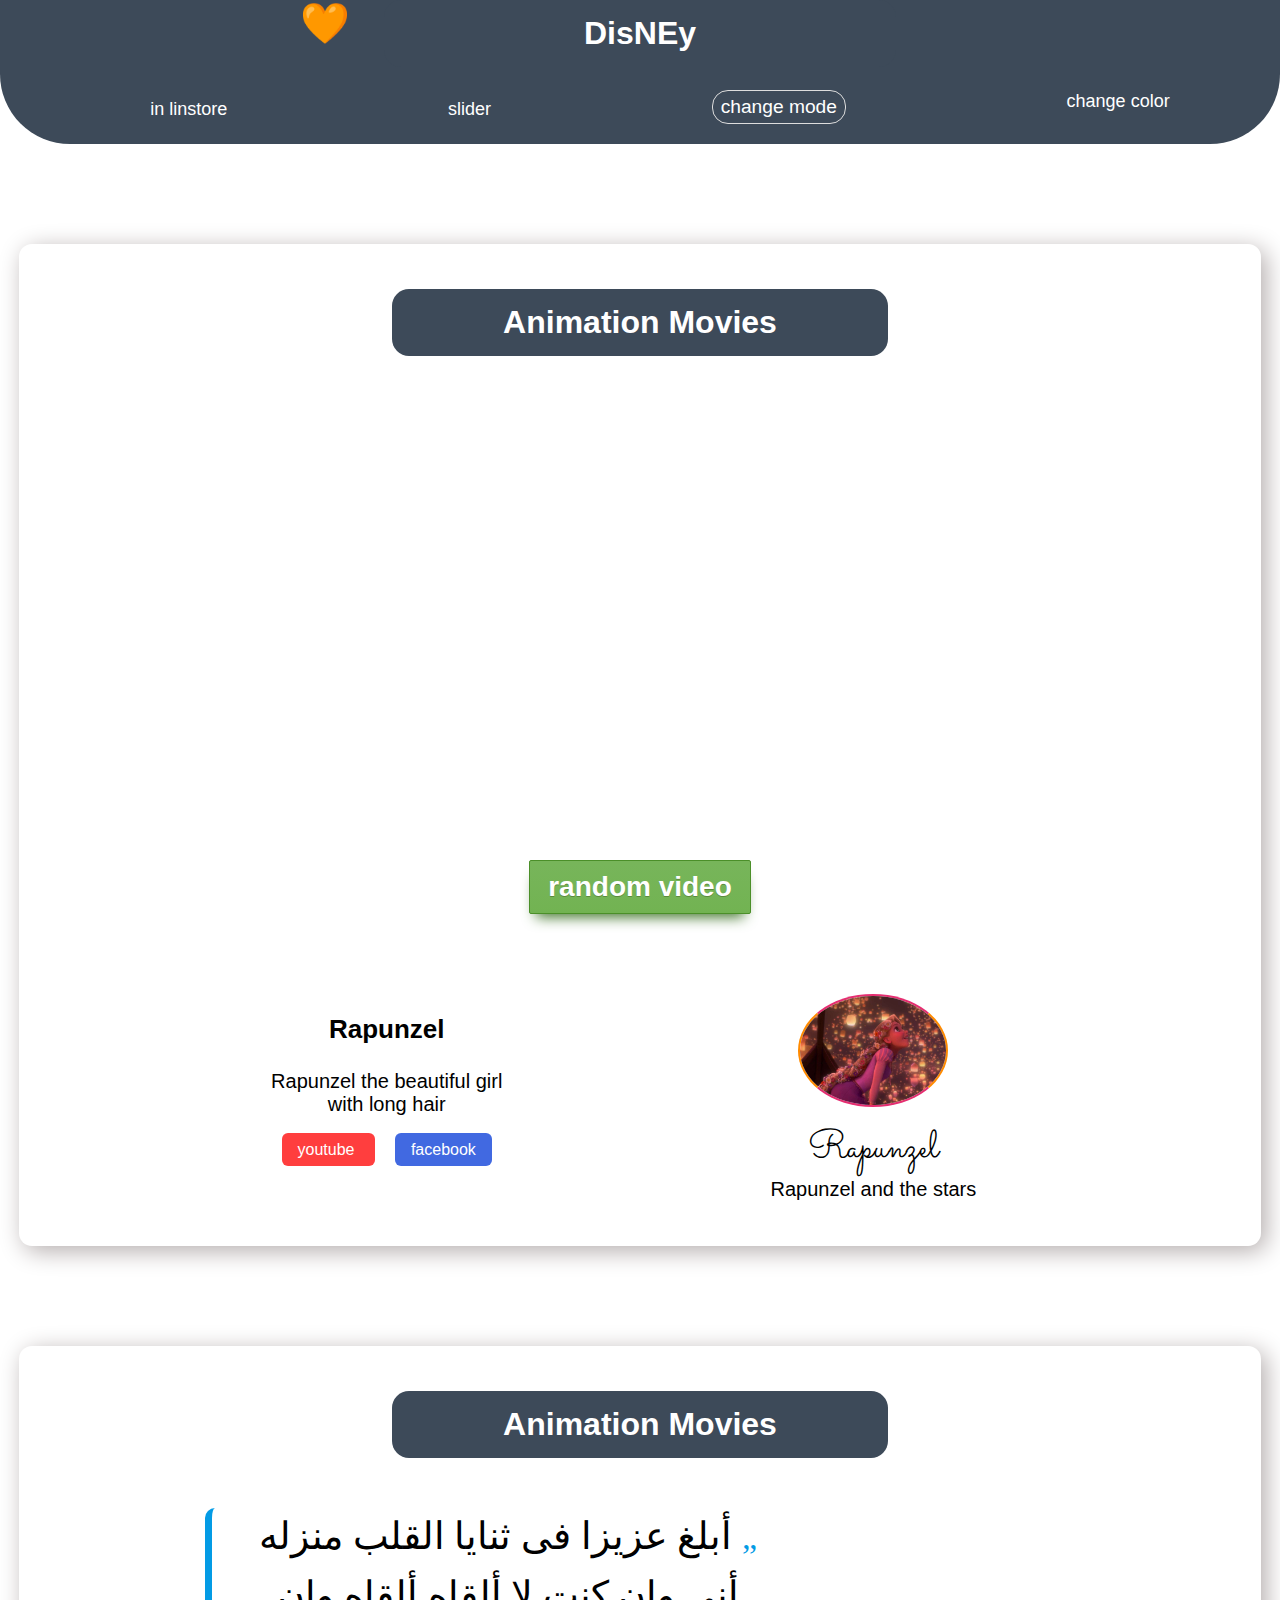
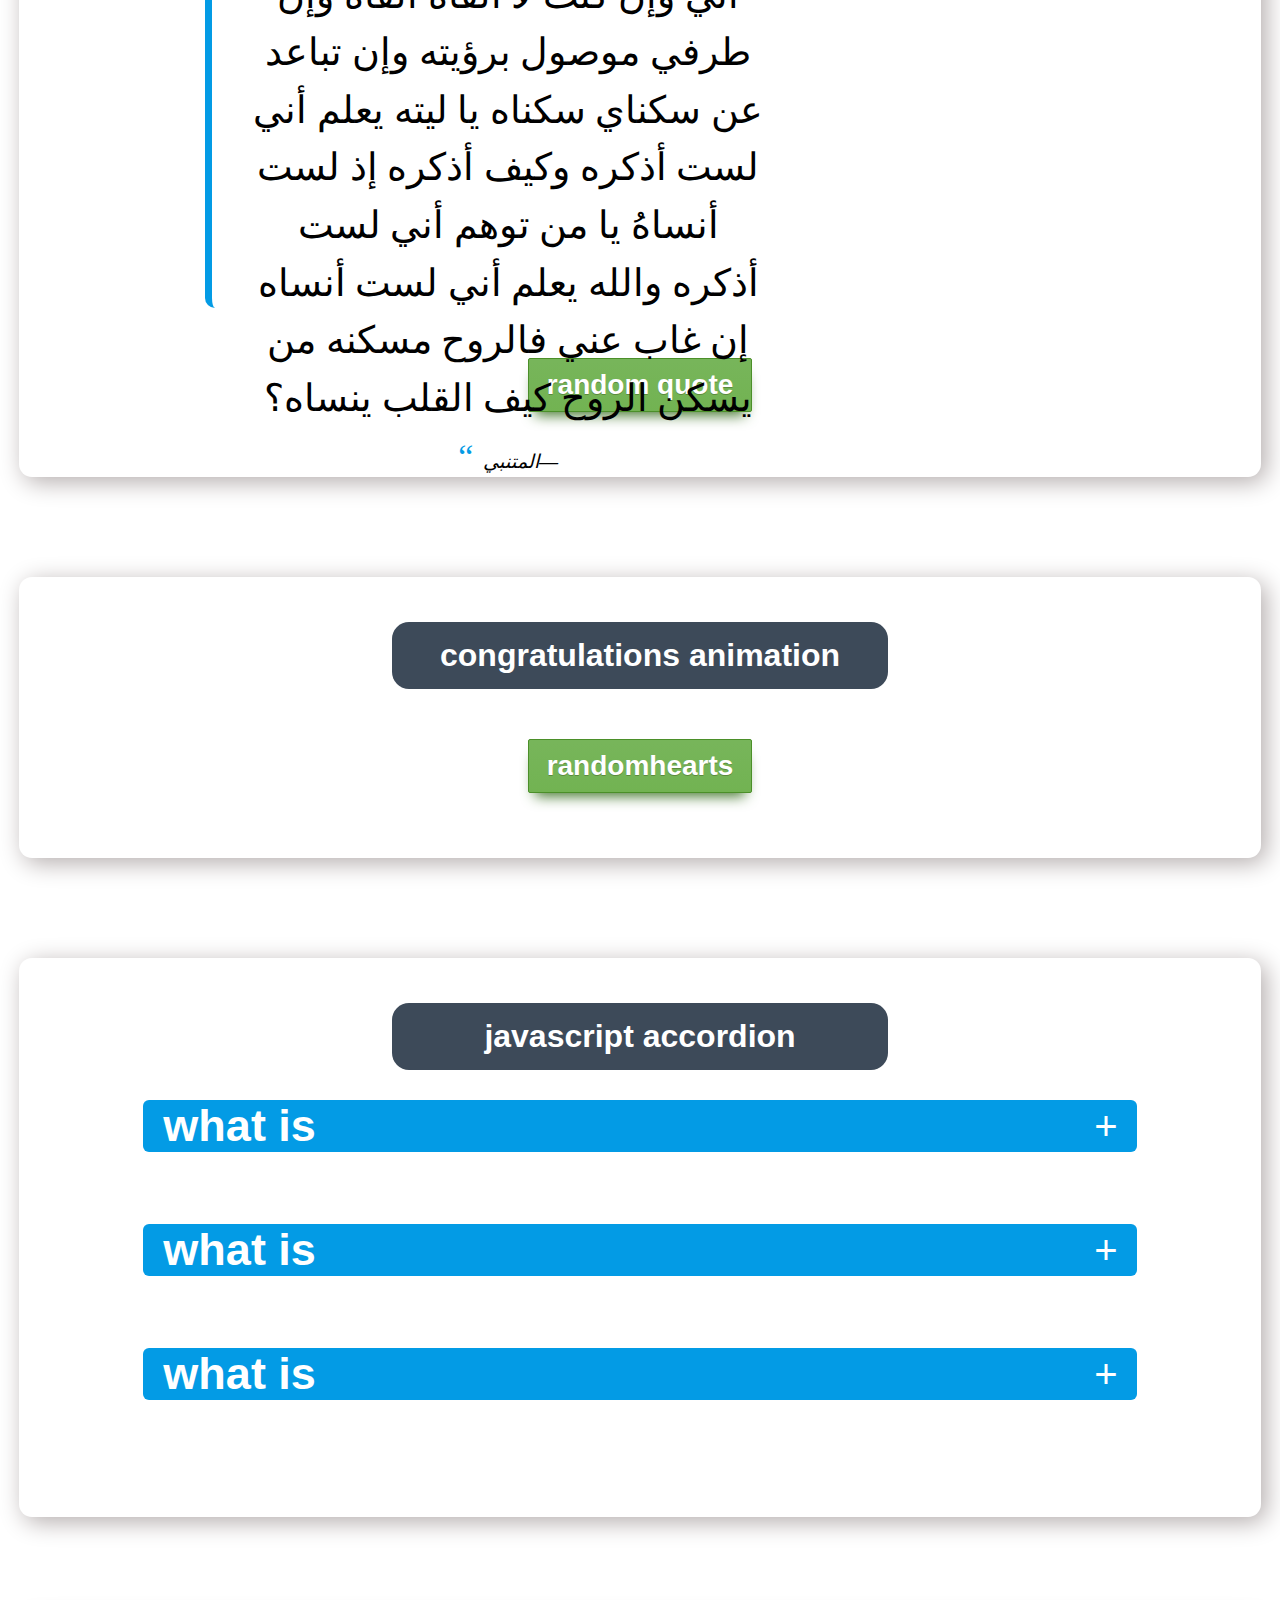
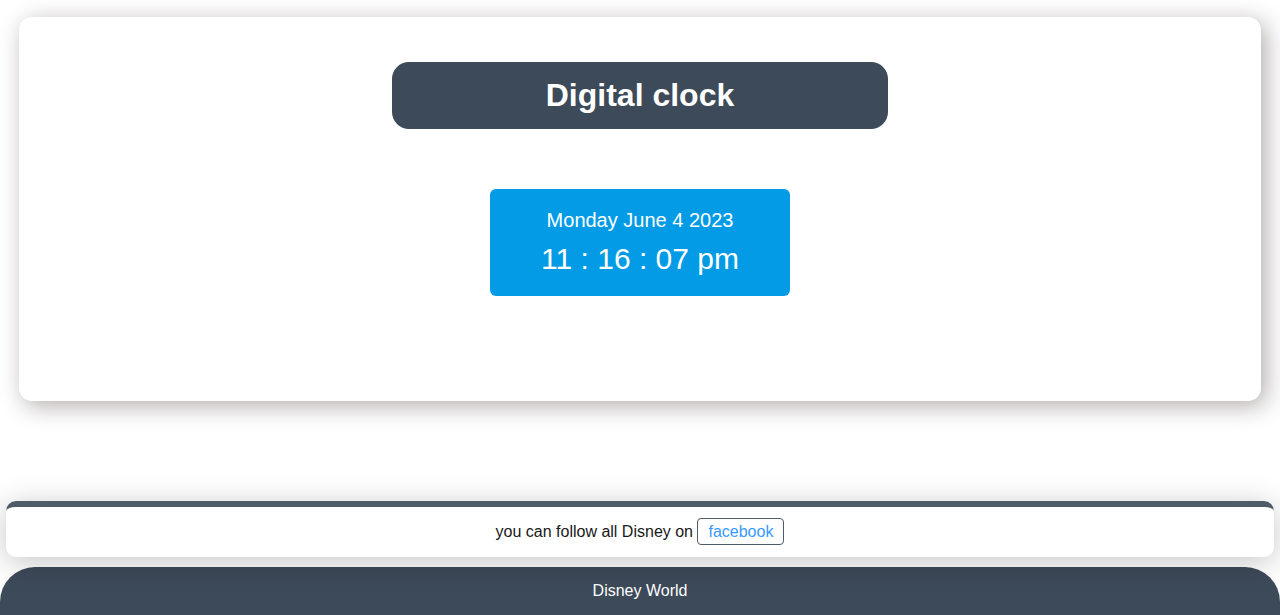
<file: index.html>
<!DOCTYPE html>


<html lang="ar">
  <head>
    <meta charset="UTF-8" />
    <meta http-equiv="X-UA-Compatible" content="IE=edge" />
    <meta name="viewport" content="width=device-width, initial-scale=1.0" />
    <title>change color</title>
    <link rel="preconnect" href="https://fonts.gstatic.com" />

    <link
      href="https://fonts.googleapis.com/css2?family=Sacramento&display=swap"
      rel="stylesheet"/>

    <link rel="stylesheet" href="style.css" />

    <script defer src="main.js"></script>
    <script defer src="toggle.js"></script>
    <script defer src="slider.js"></script>
  <script defer src="inlin.js"></script>
  <script defer src="validation.js"></script>

    
    
  </head>
  <body id="body">
    <header id="header" class="myheader">
      <h1 id="website">
      <a style="color:#fff; text-decoration: none;" href="index.html">DisNEy</a>
      </h1>
      <nav>
        <ul class="parent">
          <li><a href="inlinstor.html">
            
            in linstore
            </a>
          </li>
          <li><a href="slider.html"> slider</a></li>
          <li id="dark" class="mode">change mode</li>
          <li id="changecolor">change color
            <ul id="hiddenul" style="display:none;"> 
              
              <li id="Headerbg">Header BG</li>
            <li id="titlebg">title BG</li>
            <li id="titlecolor">title color</li>
            <li id="sectionbg">section BG</li>

</ul>
          </li>
        </ul>
      </nav>
    </header>





    <main id="main">


      <section id="sec">
        <h1>Animation Movies</h1>

        <div id="parent-iframe">
          <div id="containeriframe">
          <iframe id="myiframe" src="https://www.youtube.com/embed/V2w6Tlin0Hw" 
          title="YouTube video player" frameborder="0" allow="accelerometer; autoplay; clipboard-write; encrypted-media; gyroscope; picture-in-picture; web-share" 
          allowfullscreen></iframe>
        </div>

          <button id="randomvideo" class="myButton">random video</button>
        </div>

        <div class="flex">
          <article class="left-section">
            <h3>Rapunzel</h3>

            <p>
              Rapunzel the beautiful girl
              <br />
              with long hair
            </p>

            <a id="you" class="youtube" href="https://www.w3schools.com/jsref/obj_event.asp"> youtube </a>

            <a class="facebook" href=""> facebook </a>
          </article>

          <article class="right-section">
            <img
              class="my-img"
              src="./1667-4.jpg"
              alt=""
            />

            <h5>Rapunzel</h5>

            <p class="para">Rapunzel and the stars</p>
          </article>
        </div>
      </section>



      <section id="sec">
        <h1>Animation Movies</h1>

        <div >
          <div id="parentquote">
            <blockquote lang="ar" dir="rtl" class="sidekick">
              أبلغ عزيزا فى ثنايا القلب منزله
              أني وإن كنت لا ألقاه ألقاه
              وإن طرفي موصول برؤيته
              وإن تباعد عن سكناي سكناه
              يا ليته يعلم أني لست أذكره
              وكيف أذكره إذ لست أنساهُ
              يا من توهم أني لست أذكره
              والله يعلم أني لست أنساه
              إن غاب عني فالروح مسكنه
              من يسكن الروح كيف القلب ينساه؟
              <br>
              <cite lang="ar" dir="rtl">المتنبي</cite>
           </blockquote>
        </div>

          <button id="randomquote" class="myButton">random quote</button>
        </div>

      </section>

      <section id="sec">
        <h1>congratulations animation</h1>

      <div id="congratulations">
        <div class="heart">
          &#129505;
        </div>
        
</div>
          <button id="randomhearts" class="myButton">randomhearts</button>
      

      </section>



      <section>
        <h1>javascript accordion</h1>

        <div class="container-of-qa">
          <div class="q1">
            <div class="title-accordion">
            <h2>what is </h2>
            <div class="plus" id="plus">+</div>
            </div>
            <p class="contenty">1-Lorem, ipsum dolor sit amet consectetur adipisicing elit. Maxime voluptatem sed, doloremque, facere inventore nulla obcaecati est, velit deserunt quos qui dolorem porro corporis labore hic enim reiciendis esse ipsam! gjhmgkhhbdghjgggggggggggggggggggggggggggggggggggggggggggggggggg
            </p>
          </div>

          <div class="q2">
            <div class="q1">
              <div class="title-accordion">
              <h2>what is </h2>
              <div class="plus" id="plus">+</div>
            </div>
              <p class="contenty">2-Lorem, ipsum dolor sit amet consectetur adipisicing elit. Maxime voluptatem sed, doloremque, facere inventore nulla obcaecati est, velit deserunt quos qui dolorem porro corporis labore hic enim reiciendis esse ipsam!</p>
            </div>
          
          <div class="q3">
            <div class="q1">
              <div class="title-accordion">
              <h2>what is </h2>
              <div class="plus" id="plus">+</div>
              </div>
              <p class="contenty">3-Lorem, ipsum dolor sit amet consectetur adipisicing elit. Maxime voluptatem sed, doloremque, facere inventore nulla obcaecati est, velit deserunt quos qui dolorem porro corporis labore hic enim reiciendis esse ipsam!</p>
            </div>
          </div>

        </div>
    
      </section>



      <section>
        <h1 dir="rtl">Digital clock</h1>
        <div id="clockcontainer" class="colck-container">
          <div class="date">
            Monday June 4 2023
          </div>
          <div class="time">
            11 : 16 : 07 pm
          </div>

        </div>
      </section>
    </main>

    <footer>
      <p class="follow">
        you can follow all Disney on 

        <a href="">facebook</a>
      </p>

      <p class="design">Disney World</p>
    </footer>



    
  </body>
</html>
</file>
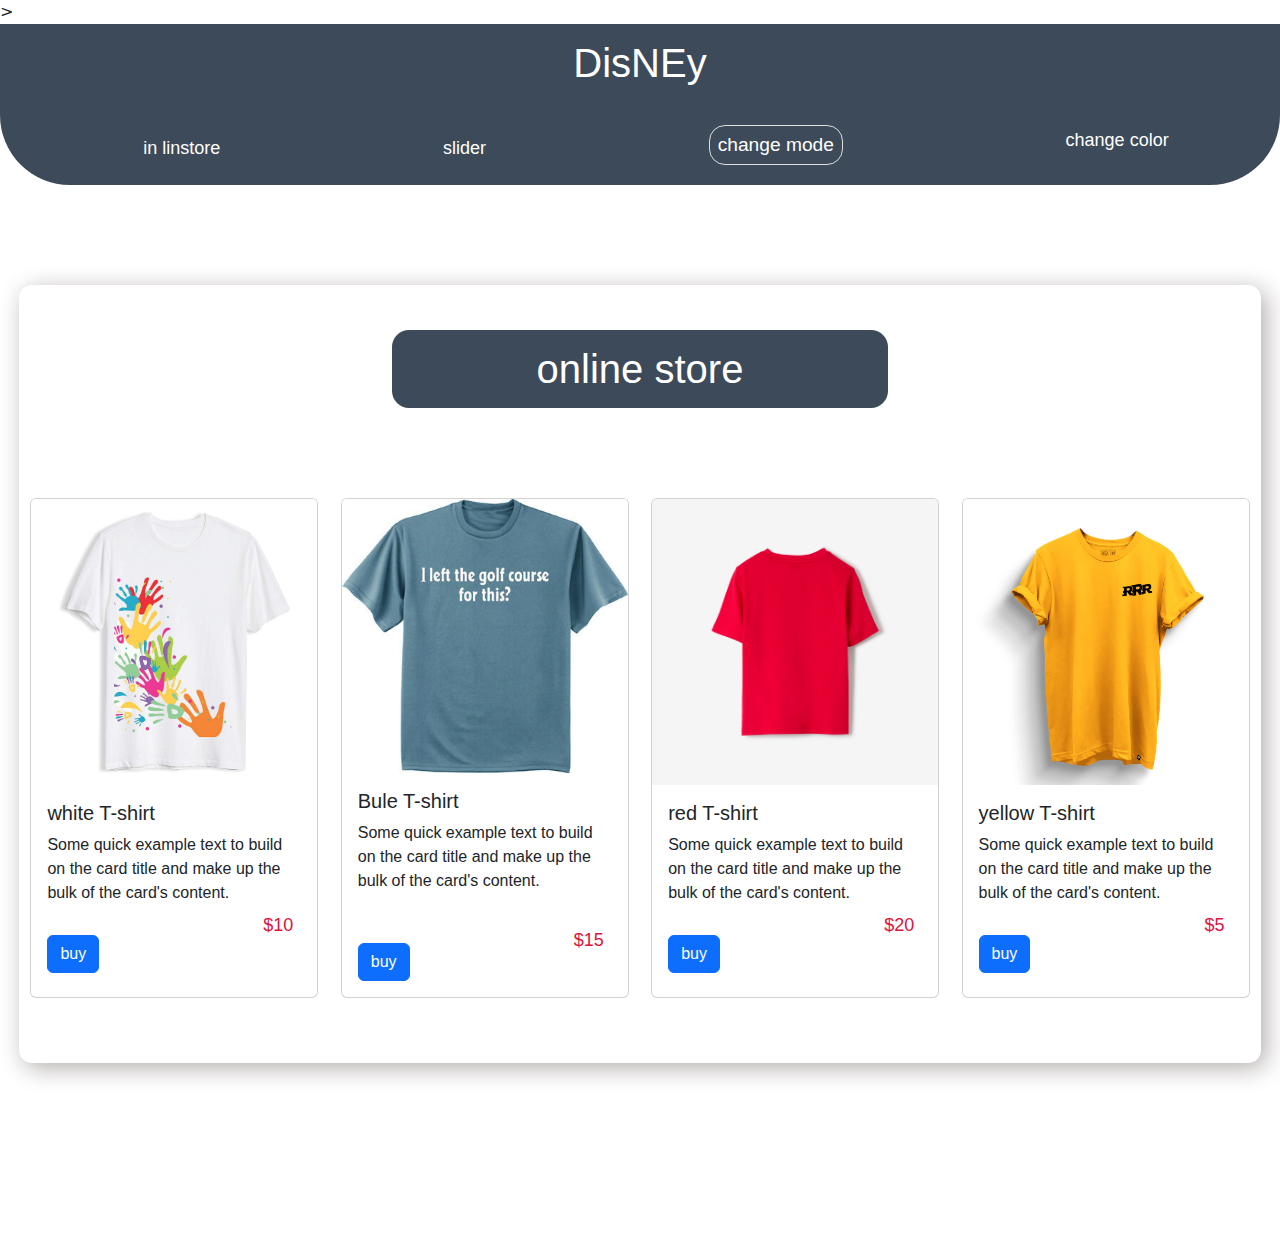
<file: inlinstor.html>
<!DOCTYPE html>
<html lang="ar">
<head>
  <meta charset="UTF-8">
  <meta name="viewport" content="width=device-width, initial-scale=1.0">
  <title>inlinstor</title> 
  <link rel="stylesheet" href="all.min.css">
  <link rel="stylesheet" href="bootstrap.min.css">>
    <link rel="stylesheet" href="style.css" />
<link rel="stylesheet" href="icomoon/style.css">
  <script defer src="inlin.js"></script>
  <script defer src="main.js"></script>
  


</head> 
<body id="body">
  <header id="header" class="myheader">
    <h1 id="website">
    <a style="color:#fff; text-decoration: none;" href="index.html">DisNEy</a>
    </h1>
    <nav>
      <ul class="parent">
        <li><a href="inlinstor.html">
            
          in linstore
          </a>
        </li>
        <li><a href="slider.html"> slider</a></li>
        <li id="dark" class="mode">change mode</li>
        <li id="changecolor">change color
          <ul id="hiddenul" style="display:none;"> 
            
            <li id="Headerbg">Header BG</li>
          <li id="titlebg">title BG</li>
          <li id="titlecolor">title color</li>
          <li id="sectionbg">section BG</li>

</ul>
        </li>
      </ul>
    </nav>
  </header>
<main>
  <section>
    <h1>online store

    </h1>


    <div class="parent-of-cards">
        <div class="card" style="width: 18rem;">
            <img src="71pbCrsHhfL._UL1500_.jpg" class="card-img-top" alt="...">
            <div class="card-body">
                <h5 class="card-title">white T-shirt</h5>
                <p class="card-text">Some quick example text to build on the card title and make up the bulk of
                    the
                    card's content.</p>

                <div style="display: flex; justify-content: space-between;">
                    <button style="margin-top: 30px; display: flex;"  class="btn btn-primary">buy</button>
                    <div class="price">$10</div>
                </div>

            </div>
        </div>

        <div class="card" style="width: 18rem;">
            <img src="3.jpg" class="card-img-top" alt="...">
            <div class="card-body">
                <h5 class="card-title">Bule T-shirt</h5>
                <p class="card-text">Some quick example text to build on the card title and make up the bulk of
                    the
                    card's content.</p>
                <div style="display: flex; justify-content: space-between; align-items: center;">
                    <button style="margin-top: 50px; display: flex;"  class="btn btn-primary">buy</button>
                    <div class="price">$15</div>
                </div>
            </div>
        </div>


        <div class="card" style="width: 18rem;">
            <img src="CE441BC0-EAB4-4DDC-A79F-4A5E41CB564E.jpg3.jpg" class="card-img-top" alt="...">
            <div class="card-body">
                <h5 class="card-title">red T-shirt</h5>
                <p class="card-text">Some quick example text to build on the card title and make up the bulk of
                    the
                    card's content.</p>
                <div style="display: flex; justify-content: space-between;">
                    <button style="margin-top: 30px; display: flex;"   class="btn btn-primary">buy</button>
                    <div class="price">$20</div>
                </div>
            </div>
        </div>



        <div class="card" style="width: 18rem;">
            <img src="New-Mockups---no-hanger---TShirt-Yellow.jpg2.jpg" class="card-img-top" alt="...">
            <div class="card-body">
                <h5 class="card-title">yellow T-shirt</h5>
                <p class="card-text">Some quick example text to build on the card title and make up the bulk of
                    the
                    card's content.</p>
                <div style="display: flex; justify-content: space-between;">
                    <button style="margin-top: 30px; display: flex;" class="btn btn-primary">buy</button>
                    <div class="price">$5</div>
                </div>
            </div>
        </div>
    </div>

</section>

<div id="blackScreen" class="back-screen">
    <div style="color: white;" id="close"> &#10006; </div>



    <article id="allProducts" class="all-products">

    </article>
    




    <article dir="rtl" class="confirm-buy">
      <div>
        <p>المجموع</p>
        <p id="totalPrice">$0</p>
        </div>
        <button id="danger" class="btn btn-danger">تنفيذ عملية الشراء</button>
    </article>
</div>
  </main>
  <article class="confirm-buy">
    <div>
      <p>المجموع</p>
      <p id="total-price">$0</p>

    </div>

    

  </article>
</body>
</html>
</file>
<file: style.css>
* {
  margin: 0;

  font-family: sans-serif;
}
::-webkit-scrollbar {
  width: 1.1rem;
 }

::-webkit-scrollbar-track {
  border: 7px solid #232943;
  box-shadow: inset 0 0 2.5px 2px rgba(0, 0, 0, 0.5);
  border-radius: 1rem;
  }

::-webkit-scrollbar-thumb {
  background: linear-gradient(90deg, #9e4673, #3d4a59);
  border-radius: 1rem;
}

::-webkit-scrollbar-thumb:hover {
  background: linear-gradient(270deg, #9e4673, #3d4a59, #9e4673);
}

/* for Firefox */
 html {scrollbar-color: #9e4673 #3d4a59;}
header {
  margin-bottom: 100px;

  background-color: #3d4a59;
  color: white;
  border-radius: 0 0 70px 70px;

 
}

.dark header{
 
  background-color: rgba(255, 131, 131, 0.08);
  border-bottom: 1px solid antiquewhite;
}


.dark header h1{
  background-color: transparent;
}


.dark {
  background-color:#443334;
  color: #fff;

}

.dark main   h1{
  background-color: #9e4673;
}



header h1 {
  margin-bottom: 23px;
}

.parent {
  display: flex;
  justify-content: space-around;
  padding-bottom: 20px;
  align-items: center;
}

.parent li a {
  color: #fff;
  text-decoration: none;

  margin-top: 6px;
  display: inline-block;
}

.parent li a:hover {
  border-bottom: 2px solid red;
  font-size: 20px;
}
 


.mode {
  border-radius: 1rem;
  padding: 0.3rem 0.5rem;
  color: #fff;
  background-color: #3d4a59;
  border: 1.5px solid #ddd;
  cursor: pointer;
  font-size: 1.2rem;
   
}

.dark .mode {
  box-shadow: 0 0 10px #9e4673 ;
  background: #9e4673;
}


.mode:hover {
  box-shadow: 0 0 10px #9e4673, 0 0 40px #9e4673, 0 0 80px #9e4673;
  background: #9e4673;
  border: none;
   
}






li {
  list-style-type: none;
  font-size: 18px;
}

h1 {
  text-align: center;
  padding: 10px 0;

  width: 40%;
  margin-left: auto;
  margin-right: auto;

  background-color: #3d4a59;
  color: #fff;
  border-radius: 17px;

  padding: 15px;
}

section {
  margin-bottom: 100px;
  box-shadow: 5px 5px 25px rgb(179, 172, 172);

  width: 97%;
  margin-left: auto;
  margin-right: auto;
  border-radius: 13px;

  padding: 45px 0;
  transition: all 0.4s;
}



.dark section {
  box-shadow: 5px 5px 25px rgb(124, 97, 97);
}





.left-section,
.right-section {
  width: 49%;

  text-align: center;
  margin-top: 60px;
}

.left-section h3 {
  font-size: 26px;
  margin: 20px 0;
}

.left-section p {
  font-size: 20px;
  margin: 25px 0;
}

.facebook,
.youtube {
  background-color: royalblue;
  color: #fff;
  margin: 10px;
  padding: 8px 16px;
  border-radius: 6px;

  text-decoration: none;
}

.youtube {
  background-color: rgb(255, 62, 62);
}

.my-img {
  border-radius: 50%;
  width: 150px;

  border-right: 2px solid #ff8a00;
  border-left: 2px solid #ff8a00;
  border-bottom: 2px solid #e52e71;
  border-top: 2px solid #e52e71;
}

article h5 {
  font-size: 39px;
  font-weight: 500;
  font-family: "Sacramento", cursive;
  margin-top: 10px;
}

.para {
  font-size: 20px;
}

.flex {
  display: flex;

  width: 80%;
  margin-left: auto;
  margin-right: auto;
}

footer {
  text-align: center;
}

.design {
  background-color: #3d4a59;
  color: #fff;
  padding: 15px;
  text-align: center;

  border-top-left-radius: 35px;
  border-top-right-radius: 35px;
  margin-bottom: 0;
}


.dark .design {
  background-color: rgba(255, 131, 131, 0.08);
}




.follow {
  box-shadow: 0 5px 30px 0 rgb(0 0 0 / 25%);
  border-radius: 10px;
  padding: 16px 0;
  text-align: center;
  margin: 0 auto 10px;
  border-top: 6px solid #3d4a59;

  opacity: 0.9;
  width: 99%;
}



.dark .follow {
  border-top: 6px solid #ffffff;

  box-shadow: 0 7px 93px 0 rgb(255 131 131 / 47%);
  background-color: rgba(255, 131, 131, 0.08);
}

.follow a {
  border: 1px solid #3d4a59;
  border-radius: 4px;
  padding: 4px 10px;
  text-decoration: none;
}


.dark .follow a {
  box-shadow: 0 0 10px #9e4673, 0 0 10px #9e4673, 0 0 0px #9e4673;
  border: 1px solid #fff;
  color: #fff;
}

.follow a:hover {
  padding: 5px 12px;
  background-color: rgb(16, 73, 243);
  color: #fff;
}


.dark .follow a:hover {
  background-color: #fc4364;
}


.mycard{
  margin-left: auto;
margin-right: auto;

margin-top: 50px;

border-radius: 5px;
}



/*
dwcwecwe ewcew
*/

#hiddenul{
  display: block;
  position: absolute;
  box-shadow: 0 5px 25px 0 rgb(0 0 0 / 60%);
  padding: 1rem;
  border-radius: .5rem;
  color: #3d4a59;
  margin-right: 1rem;
  background-color: #fff;
  cursor: pointer;
  line-height: 30px;
  text-align: center;
  min-width: 100px;
  margin-top: 10px;
}
#hiddenul li:hover{
  font-weight: 500;
  border-bottom: 1px solid red;
}

#changecolor{
  padding-bottom: 10px;
}






.dark .card-body{
color: #000;
}


.flex-pro{
  display: flex;
  justify-content: space-between;;
   flex-wrap: wrap;
}


.dark .please{
  color: #000;
}

#myiframe,.sidekick{

  width: 560px;
  height: 400px;
  border-radius: 10px;
animation: mymove 1s 1;
}


#parent-iframe{
text-align: center;
margin-top: 50px;
}

@keyframes mymove{
  0%{transform: translate(100vw,0);  }

  100%{transform: translate(0,0);  }
}

.myButton {
	box-shadow: 0px 10px 14px -7px #3e7327;
	background:linear-gradient(to bottom, #77b55a 5%, #72b352 100%);
	background-color:#77b55a;
	border-radius:2px;
	border:1px solid #4b8f29;
	display:inline-block;
	cursor:pointer;
	color:#ffffff;
	font-family:Arial;
	font-size:28px;
	font-weight:bold;
	padding:10px 18px;
	text-decoration:none;
	text-shadow:0px 1px 0px #5b8a3c;
  display: block;
  margin:50px auto 20px auto;
}
.myButton:hover {
	background:linear-gradient(to bottom, #050803 5%, #77b55a 100%);
	background-color:#72b352;
}
.myButton:active {
	position:relative;
	top:30px;
}

.sidekick {
  position: relative;
  padding-left: 1em;
  border-left: 0.2em solid #039be5;
  font-family: 'Roboto', serif;
  font-size: 2.4em;
  line-height: 1.5em;
  font-weight: 100;

}
.sidekick:before, .sidekick:after {
  font-family: Calibri;
    color: #039be5;
    font-size: 34px;
}
.sidekick:before {content: '\201e'}
.sidekick:after {content: '\201c';}
.sidekick cite {font-size: 50%; text-align:center; top:50%}
.sidekick cite:before {content: ' \2015 '}

#parentquote{
    text-align: center;
    width: 70%;
  margin: 50px auto 30px auto;

}

.heart{
  
  font-size: 40px; 
  animation: fall 2s 1 linear forwards;
  position: fixed;
  top: 0;
  left: 300px;
}
@keyframes fall{
  0%{transform: translateY(-5vh);

  }
  100%{
transform: translateY(110vh);
  }
}

.q1{
  
  margin: 30px auto;

  width: 80%;
  font-size: 30px;
}

.q1 #plus{
  font-size: 40px;
}

.title-accordion{
  display: flex;
  justify-content: space-between;
  align-items: center;
  background-color: #039be5;
  color: white;
  border-radius: 6px;
}
#plus{
  padding-right: 19px;
}

#plus:hover{
  cursor: pointer;
}

.contenty{
background-color:rgb(221, 239, 255);
height: 0;
opacity: 0;

padding: 20px;
font-size: 20px;
border-bottom-left-radius: 5px;
border-bottom-right-radius: 5px ;
border-bottom: 2px solid rgb(174, 217, 255);
transition: all 0.5s;
}

.title-accordion h2{
margin-left: 20px;
}
.active{
  height: 150px;
  opacity: 1;
}

.colck-container{
  text-align: center;
  font-size: 20px;
  background-color: #039be5;
  color: #fff;
  width: 300px;
  margin: 60px auto;
  border-radius: 6px;
  padding: 20px;
  transition: all 0.3s;
}

.colck-container:hover{
box-shadow: 5px 5px 20px #156993;
background-color: #039be5;
width: 310px;

}

.time{
  font-size: 30px;
  margin-top: 10px;
  font-weight: 500;
}



.alltabs{
  
  text-align: center;
  margin-top: 50px;
  margin-bottom: 40px;
  
}
#roka{
  height: 600px;
}

.mybtn{
  all: unset;
  margin: .5rem;
  color: #3d4a59;
  display: inline-block;
  text-align: center;
  cursor: pointer;
  border: 1px solid #33557c;
  padding: .375rem .75rem;
  font-size:20px;
  line-height: 1.5;
  border-radius: .5rem;
  transition: all .5s;
  opacity: 0.5;
}
.mybtn:hover{
  background-color: #3e7327;
  font-size:23px;
  color: #fff;
  opacity: 1;
}
.dark .mybtn{
  box-shadow: 0 0 10px #9e4673,0 0 10 px #9e4673, 0 0 0px#9e4673 ;
  color: #fff;
  border: 1px solid #fff;
}
.dark .mybtn:hover{
background-color: red;
font-size: 1.2rem;
opacity: 1;
}

.active-btn{
  background-color:#3e7327;
  color: #fff;
  font-weight: 600;
  opacity: 1;
}
.dark .active-btn{
  background-color: #fc4364;
 
}

.fun-facts h2{

text-align: center;
margin-bottom: 30px;
color: royalblue;
font-size: 26px;
}
.dark .fun-facts h2{
  color: antiquewhite;
}
.fun-facts ol{
  
  width: fit-content;
  margin: auto;
  line-height: 40px;
}

.active-article{
  opacity: 1 !important;
  z-index: 5;
}
.parent-of-article{
  position: relative;

}
@media (max-width: 550px) {
  .parent-of-article{
   
    height: 300px;
   
  }
  }
.fun-facts {
  opacity: 0;
  position: absolute;
  left: 0;
right: 0;
  margin-left: auto;
margin-right: auto;

transition: all;
}



ol li{
  list-style: none;
}
ol{
  counter-reset: plusone;
}
ol li::before{
  counter-increment: plusone;
  content:counter(plusone);
  background-color: red;
  padding: 0.1rem 0.45rem;
  color: white;
  border-radius: 0.5rem;
  margin: 0.5rem;
  font-size: 1.2rem;
  box-shadow: 0 7px 93px 0 rgba(67, 213, 14, 0.25);
}


* {box-sizing:border-box}

/* Slideshow container */
.slideshow-container {
  max-width: 1000px;
  position: relative;
  margin: auto;
  margin-top: 30px;
}

/* Hide the images by default */
.mySlides {
  display: none;
}

/* Next & previous buttons */
.prev, .next {
  cursor: pointer;
  position: absolute;
  top: 50%;
  width: auto;
  margin-top: -22px;
  padding: 16px;
  color: white;
  font-weight: bold;
  font-size: 18px;
  transition: 0.6s ease;
  border-radius: 0 3px 3px 0;
  user-select: none;
}

/* Position the "next button" to the right */
.next {
  right: 0;
  border-radius: 3px 0 0 3px;
}

/* On hover, add a black background color with a little bit see-through */
.prev:hover, .next:hover {
  background-color: rgba(0,0,0,0.8);
}

/* Caption text */
.text {
  color: #f2f2f2;
  font-size: 15px;
  padding: 8px 12px;
  position: absolute;
  bottom: 8px;
  width: 100%;
  text-align: center;
}

/* Number text (1/4 etc) */
.numbertext {
  color: #f2f2f2;
  font-size: 12px;
  padding: 8px 12px;
  position: absolute;
  top: 0;
}

/* The dots/bullets/indicators */
.dot {
  cursor: pointer;
  height: 15px;
  width: 15px;
  margin: 0 2px;
  background-color: #bbb;
  border-radius: 50%;
  display: inline-block;
  transition: background-color 0.6s ease;
}

.active, .dot:hover {
  background-color: #717171;
}

/* Fading animation */
.fade {
  animation-name: fade;
  animation-duration: 1.5s;
}

@keyframes fade {
  from {opacity: .4}
  to {opacity: 1}
}








/* ===============
   TOOTstap
================ */
 
:root {
  --yourColor: #ea336a;
}

* {
  text-decoration: none;
  font-family: sans-serif;
}

.divcontainer {
  margin-top: 50px;
}

.myflex {
  display: flex;
  flex-direction: row;
  flex-wrap: wrap;
  justify-content: center;
}

.number-box {
  text-align: center;
  padding: 14px 0;
  border-top-right-radius: 8px;
  border-top-left-radius: 8px;
  width: 20rem;
}

.number-red {
  background-color: var(--yourColor);
}

.num {
  color: #fff;
  border: 3px solid #fff;
  padding: 2px 8px;
}

.html-course {
  color: var(--yourColor);
}

.course-title {
  font-size: 1.7rem;
  padding: 30px 0 15px 0;
}

p.click {
  color: var(--yourColor);
  font-size: 1.7rem;
  font-weight: bold;
  display: none;
  color: #fff;
  transform: translateY(-40px);
}

.course-box:hover p.click {
  display: block;
}

.course-box:hover .mark {
  display: none;
}

.html-logo {
  background-color: var(--yourColor);
}

.bottom-course {
  color: white;
  border-bottom-right-radius: 8px;
  border-bottom-left-radius: 8px;
  padding: 4px 0;
  margin-top: 19px;
  border-top: 3px solid #fff;
}

.mark {
  font-size: 3.2rem;
  height: 50px;
  display: block;
}

.dark .course-box,
.dark .course-title,
.dark .last-two-parts {
  background-color: aliceblue;
}

.html-container {
  color: var(--yourColor);
}

.last-two-parts {
  font-weight: bolder;
  font-size: 2.5rem;
  border-bottom-right-radius: 8px;
  border-bottom-left-radius: 8px;
  padding-top: 20px;
}

.dark .course-box:hover .course-title,
.dark .course-box:hover .last-two-parts {
  background-color: inherit;
}

.html-box:hover {
  background-color: var(--yourColor);
  box-shadow: 0 7px 93px 0 rgba(255, 131, 131, 0.47);
}

.dark .html-box:hover {
  background-color: var(--yourColor);
}

.course-box {
  border-radius: 8px;
  box-shadow: 0 0 4px 0 rgba(17, 22, 26, 0.16), 0 2px 4px 0 rgba(17, 22, 26, 0.08), 0 4px 8px 0 rgba(17, 22, 26, 0.08);
  transition: all 0.4s;
  text-align: center;
}

.course-box:hover {
  animation-name: fade-down;
  animation-duration: 0.5s;
}

@keyframes fade-down {
  0% {
    opacity: 0;
    transform: translateY(30px);
  }
  100% {
    opacity: 1;
    transform: translate(0);
  }
}

@media (max-width: 688px) {
  .dark .number-box {
    background-color: aliceblue;
  }
  .last-two-parts {
    padding-top: 0;
  }
  .mark {
    display: none;
  }
  .number-box {
    width: 17rem;
    background-color: #fff;
  }
  .number-red .num {
    color: var(--yourColor);
    border-color: var(--yourColor);
  }
  .course-box:hover .number-red {
    background-color: var(--yourColor);
  }
  .course-box:hover .num {
    color: #fff;
    border-color: white;
  }
  .number-red {
    border-top: 7px solid var(--yourColor);
  }
}



/* =================================
   TOOTstap
==================================== */





.allcodes{
 
width: 80%;
position: relative;
margin: 50px auto ;
letter-spacing: 1px;
line-height: 30px;
}



.allcodes pre{
  border-radius: 10px;
  font-size: 18px;
  height: 700px;
  padding-top: 60px;
  
  border: 2px solid antiquewhite;
  border: none;
}



.copy{
  all: unset;
  position: absolute;
  right: 20px;
top: 20px;
  z-index: 3;
  color: #fff;
 
  text-align: center;
  cursor: pointer;
  border: 1px solid #fff;
  padding: 6px 8px;
  font-size: 16px;
  background-color: rgba(65, 105, 225, 0.91);
  border-radius: .5rem;
  transition: all .5s;
}


 


 
  .copy:hover {
    background-color: rgba(65, 105, 225, 0.91);
    font-size: 18px;
    color: #fff;
   
}

.dark .copy {
  box-shadow: 0 0 10px #9e4673, 0 0 10px #9e4673, 0 0 0px #9e4673;
  border: 1px solid #fff;
  color: #fff;
  background-color: #fc4364;
  opacity: 0.9;
}


.dark  .copy:hover {

  
  opacity: 1;
}

.our-lang{
  position: absolute;
  left: 20px;
  top: 20px;
  z-index: 3;
  color: #fff;
 
  text-align: center;
 
 
  padding: 6px 8px;
  font-size: 16px;
  background-color: #fc4364;
  border-radius: 3px;
 
}
 


 

 /* ===============
   validation form
================ */


* {box-sizing: border-box}


.form-container {
  padding: 16px;
}

input[type=text], input[type=password], input[type=email]{
  width: 100%;
  padding: 15px;
  margin: 5px  0;
  display: inline-block;
  border: none;
  background: #f1f1f1;
  border-radius: 5px;
}

input[type=text]:focus, input[type=password]:focus, input[type=email]:focus{
  background-color: #ddd;
  outline: none;
}


.registerbtn {
  background-color: #04AA6D;
  color: white;
  padding: 16px 20px;
  margin: 21px 0 8px;
  border: none;
  cursor: pointer;
  width: 30%;
  opacity: 0.9;
  margin-left: auto;
  margin-right: auto;
  display: block;
  border-radius: 5px;
}



a {
  color: dodgerblue;
}

.signin {
  background-color: #f1f1f1;
  text-align: center;
}

.parent-of-form{
  display:none;
  justify-content: center;
  align-items: center;

  background-color: rgba(0, 0, 0, 0.8) ;
  position: fixed;
  top: 0;
  bottom: 0;
  right: 0;
  left: 0;

  z-index: 10;
}

form{
 background-color: #fff;
 padding-top: 16px;
 border-radius: 5px;
  width: 35%;
  transform: scale(0);
  transition: all 0.6s;
}


@media (max-width: 1000px) {
  form{
   
    width: 60%;
  }
  }



@media (max-width: 700px) {
  form{
   
    width: 80%;
  }
  }


 

  #close{
     position: absolute;
     top: 16px;
     right: 20px;

     font-size: 22px;
     opacity: 0.75;
     transition: all 0.5s;
  }

  #close:hover{
  transform: rotate(180deg);

    font-size: 24px;
    opacity: 1;
    cursor: pointer;
    font-weight: 600;
 }

 .papa{
   margin-top: 22px;
 
   position: relative;
 }


 .icon-check{
   color: #04AA6D;
   font-size: 20px;
   position: absolute;
   top: 37px;
   right: 16px;
   opacity: 0;
   transition: all 0.5s;
 }


 .papa P{
   font-size: 14px;
   color: red;
   
   display: none;
 }





.valy{
  all: unset;
  margin: .5rem;
  color: #3d4a59;
  display: inline-block;
  text-align: center;
  cursor: pointer;
  border: 1px solid #33557c;
  padding: .375rem .75rem;
  font-size:20px;
  line-height: 1.5;
  border-radius: .5rem;
  transition: all .5s;
  opacity: 0.5;
}
.valy:hover{
  background-color: #3e7327;
  font-size:23px;
  color: #fff;
  opacity: 1;
}

.error{
  border: 2px solid red !important;
}


.success{
  border: 2px solid #04AA6D !important;
}

button:disabled{
  opacity: 0.4;
  cursor: not-allowed;
}


 /* ===============
   validation form
================ */






/*toot*/

:root {
  --yourColor: #ea336a;
}

* {
  text-decoration: none;
  font-family: sans-serif;
}

.divcontainer {
  margin-top: 50px;
}

.myflex {
  display: flex;
  flex-direction: row;
  flex-wrap: wrap;
  justify-content: center;
}

.number-box {
  text-align: center;
  padding: 14px 0;
  border-top-right-radius: 8px;
  border-top-left-radius: 8px;
  width: 20rem;
}

.number-red {
  background-color: var(--yourColor);
}

.num {
  color: #fff;
  border: 3px solid #fff;
  padding: 2px 8px;
}

.html-course {
  color: var(--yourColor);
}

.course-title {
  font-size: 1.7rem;
  padding: 30px 0 15px 0;
}

p.click {
  color: var(--yourColor);
  font-size: 1.7rem;
  font-weight: bold;
  display: none;
  color: #fff;
  transform: translateY(-40px);
}

.course-box:hover p.click {
  display: block;
}

.course-box:hover .mark {
  display: none;
}

.html-logo {
  background-color: var(--yourColor);
}

.bottom-course {
  color: white;
  border-bottom-right-radius: 8px;
  border-bottom-left-radius: 8px;
  padding: 4px 0;
  margin-top: 19px;
  border-top: 3px solid #fff;
}

.mark {
  font-size: 3.2rem;
  height: 50px;
  display: block;
}

.dark .course-box,
.dark .course-title,
.dark .last-two-parts {
  background-color: aliceblue;
}

.html-container {
  color: var(--yourColor);
}

.last-two-parts {
  font-weight: bolder;
  font-size: 2.5rem;
  border-bottom-right-radius: 8px;
  border-bottom-left-radius: 8px;
  padding-top: 20px;
}

.dark .course-box:hover .course-title,
.dark .course-box:hover .last-two-parts {
  background-color: inherit;
}

.html-box:hover {
  background-color: var(--yourColor);
  box-shadow: 0 7px 93px 0 rgba(255, 131, 131, 0.47);
}

.dark .html-box:hover {
  background-color: var(--yourColor);
}

.course-box {
  border-radius: 8px;
  box-shadow: 0 0 4px 0 rgba(17, 22, 26, 0.16), 0 2px 4px 0 rgba(17, 22, 26, 0.08), 0 4px 8px 0 rgba(17, 22, 26, 0.08);
  transition: all 0.4s;
  text-align: center;
}

.course-box:hover {
  animation-name: fade-down;
  animation-duration: 0.5s;
}

@keyframes fade-down {
  0% {
    opacity: 0;
    transform: translateY(30px);
  }
  100% {
    opacity: 1;
    transform: translate(0);
  }
}

@media (max-width: 688px) {
  .dark .number-box {
    background-color: aliceblue;
  }
  .last-two-parts {
    padding-top: 0;
  }
  .mark {
    display: none;
  }
  .number-box {
    width: 17rem;
    background-color: #fff;
  }
  .number-red .num {
    color: var(--yourColor);
    border-color: var(--yourColor);
  }
  .course-box:hover .number-red {
    background-color: var(--yourColor);
  }
  .course-box:hover .num {
    color: #fff;
    border-color: white;
  }
  .number-red {
    border-top: 7px solid var(--yourColor);
  }
}


/*onlinstore*/
 
.parent-of-cards{
  display: flex;
  flex-wrap: wrap;
  justify-content:space-around;
  margin-top: 90px;
}
.card{
  margin-bottom: 20px;
}
.price{
  color: red;
font-size:18px ;
font-weight:500 ;

}

.done-pop-up{
  position: fixed;
top: 20px;
right: 50%;
transform: translateX(50%);
  color: rgb(255, 255, 255);
  font-size: 20px;
  font-weight: 600;
  background-color: #74cccc;
  border-radius: 12px;
  width: 30vw;
  text-align: center;
  padding: 20px 0; 
   transition: all 0.8s;
}


.dark .done-pop-up {
  background-color: rgba(252, 221, 45, 0.952);

}

.show-items{
  position: fixed;
  text-align: center;
  color: #fff;
  font-weight: 600;
  cursor: pointer;
  padding: 12px 8px;
  top: 2vh;
  right: 1vw;
  border-radius: 7px;
  background-color: hsl(180, 75%, 46%);
}

.back-screen{
  z-index: 55;
  background-color:#282A35;
  position: fixed;
  top:0px;
  bottom: 0;
  left: 0;
  right: 0;
  transform: translateX(110vw);
  transition: all 1s;
  overflow-y: scroll;

}
.back-screen #colse{
  font-size: 37px;
  opacity: 1 !important;
}

.back-screen #colse:hover{
color: orange !important;
}

.item-container{
  display: flex;
  justify-content: space-around;
  align-content: center;
  align-items: center;
  background-color: rgb(255, 255, 255);
  border-bottom: 4px solid rgb(109, 176, 221);
  border-radius: 10px;
  width: 80vw;
  margin: 50px auto;
  color: rgb(0, 0, 0);
}


.img-title-parent{
  display: flex;
  align-items: center;
  width: 33%;

}

.img-title-parent img {
  border-radius: 10px;
  width: 75px;
  height: auto;
  margin: 4px 0 1px 0;
}

.img-title-parent p {
  font-size: 18px;
  margin-right: 10px;
}

p{
    margin: 0;
}

#input-quantity {
  width: 45px;
  height: 36px;
  text-align: center;
  border: 1px solid #56ccf2;
  border-radius: 5px;
  margin-left: 13px;
}

.price {
  padding: 7px 8px 0;
  border-radius: 4px;
  color: crimson;
  font-size: 18px;
  font-weight: 500;
}

.confirm-buy {
  display: flex;
  align-items: center;
  justify-content: center;
  margin-top: 60px;
  margin-bottom: 30px;
}

.confirm-buy p {
  margin-left: 20px;
  color: #fff;
  text-align: center;

  font-size: 20px;
  font-weight: 500;
}
</file>
<file: icomoon/style.css>
@font-face {
  font-family: 'icomoon';
  src:  url('fonts/icomoon.eot?goc7rf');
  src:  url('fonts/icomoon.eot?goc7rf#iefix') format('embedded-opentype'),
    url('fonts/icomoon.ttf?goc7rf') format('truetype'),
    url('fonts/icomoon.woff?goc7rf') format('woff'),
    url('fonts/icomoon.svg?goc7rf#icomoon') format('svg');
  font-weight: normal;
  font-style: normal;
  font-display: block;
}

[class^="icon-"], [class*=" icon-"] {
  /* use !important to prevent issues with browser extensions that change fonts */
  font-family: 'icomoon' !important;
  speak: never;
  font-style: normal;
  font-weight: normal;
  font-variant: normal;
  text-transform: none;
  line-height: 1;

  /* Better Font Rendering =========== */
  -webkit-font-smoothing: antialiased;
  -moz-osx-font-smoothing: grayscale;
}

.icon-check:before {
  content: "\f00c";
}
</file>
